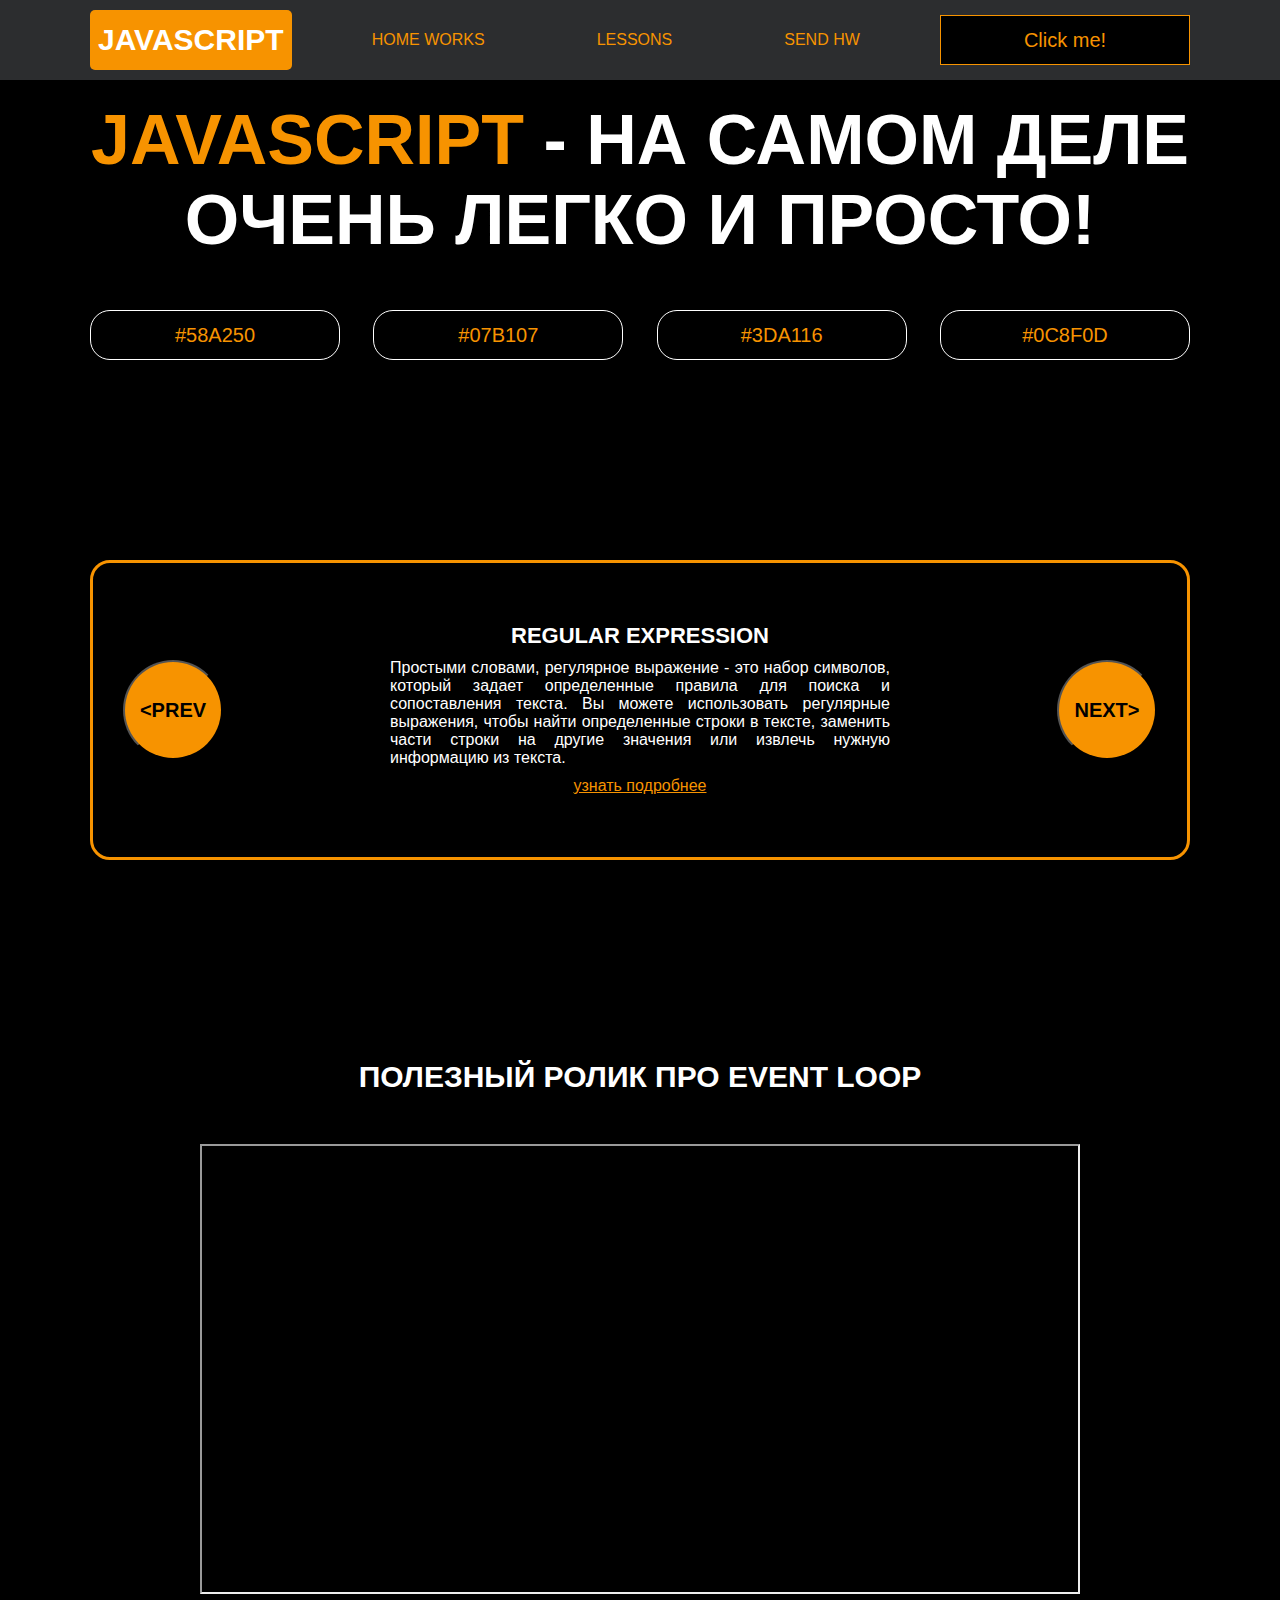
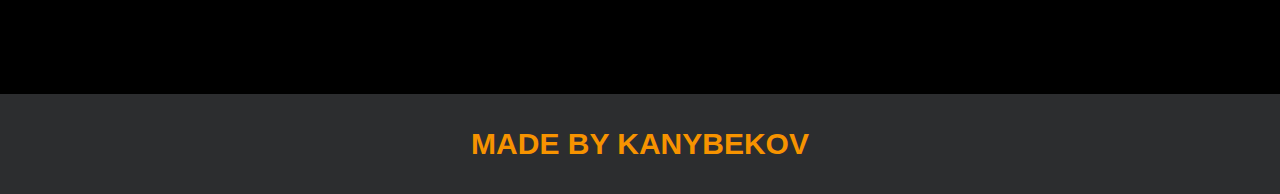
<file: index.html>
<!DOCTYPE html>
<html lang="en">
<head>
    <meta charset="UTF-8">
    <meta name="viewport" content="width=device-width, initial-scale=1.0">  
    <title>Java Script</title>
    <link rel="stylesheet" href="css/bundle.css">
</head>
<body>

<div class="wrapper">
    <div class="header">
        <button class="burger_btn">
            <span></span>
            <span></span>
            <span></span>
        </button>
        <div class="container">
            <div class="inner_header">
                <a href="index.html">
                    <div class="logotype">
                        <h2>JavaScript</h2>
                    </div>
                </a>
                <ul class="menu">
                    <li class="menu_link">
                        <a href="pages/home_works.html">Home Works</a>
                    </li>
                    <li class="menu_link">
                        <a href="pages/lessons.html">Lessons</a>
                    </li>
                    <li class="menu_link">
                        <a href="https://t.me/NurDinBuy16" target="_blank">Send hw</a>
                    </li>
                </ul>
                <button class="btn" id="btn-get">Click me!</button>
            </div>
        </div>
    </div>
    <div class="main_block">
        <div class="container">
            <div class="inner_main">
                <h1><strong id="js-color">JavaScript</strong> - на самом деле очень легко и просто!</h1>
                <div class="colors-buttons">
                    <button class="btn btn-color"></button>
                    <button class="btn btn-color"></button>
                    <button class="btn btn-color"></button>
                    <button class="btn btn-color"></button>
                </div>
            </div>
        </div>
    </div>
    <div class="slider_block">
        <div class="container">
            <div class="inner_slider">
                <div class="slider">
                    <button class="btn-slide" id="prev">&lt;prev</button>
                    <div class="slide active_slide">
                        <div class="slide_card">
                            <h3>regular expression</h3>
                            <p>Простыми словами, регулярное выражение - это набор символов, который задает определенные правила для поиска и сопоставления текста. Вы можете использовать регулярные выражения, чтобы найти определенные строки в тексте, заменить части строки на другие значения или извлечь нужную информацию из текста.</p>
                            <a href="https://developer.mozilla.org/ru/docs/Web/JavaScript/Guide/Regular_expressions" target="_blank">узнать подробнее</a>
                        </div>
                    </div>
                    <div class="slide">
                        <div class="slide_card">
                            <h3>recursion</h3>
                            <p>Простыми словами, рекурсия - это, когда функция делает повторяющиеся вызовы самой себя для решения задачи, пока не достигнет определенного условия выхода из рекурсии.</p>
                            <a href="https://learn.javascript.ru/recursion" target="_blank">узнать подробнее</a>
                        </div>
                    </div>
                    <div class="slide">
                        <div class="slide_card">
                            <h3>json</h3>
                            <p>Простыми словами, JSON - это способ представления данных в виде текста, чтобы они могли быть легко поняты и использованы различными программами. Он использует простые правила для описания объектов и массивов, а также для представления простых типов данных, таких как строки, числа, логические значения и т.д.</p>
                            <a href="https://developer.mozilla.org/ru/docs/Learn/JavaScript/Objects/JSON" target="_blank">узнать подробнее</a>
                        </div>
                    </div>
                    <div class="slide">
                        <div class="slide_card">
                            <h3>event loop</h3>
                            <p>Простыми словами, event loop похож на дежурного, который непрерывно проверяет, произошло ли какое-либо событие, и реагирует на него, когда оно происходит. Он имеет список задач, которые нужно выполнить, и он перебирает этот список событий одно за другим, обрабатывая каждое событие, когда оно наступает.</p>
                            <a href="https://highload.today/kak-ustroen-event-loop-v-javascript-parallelnaya-model-i-tsikl-sobytij/" target="_blank">узнать подробнее</a>
                        </div>
                    </div>
                    <button class="btn-slide" id="next">next&gt;</button>
                </div>
            </div>
        </div>
    </div>
    <div class="block_video">
        <div class="container">
            <h3>Полезный ролик про Event Loop</h3>
            <div class="inner_block_video">
                <iframe width="80%" height="450" src="https://www.youtube.com/embed/zDlg64fsQow" title="YouTube video player" frameborder="2" allow="autoplay; clipboard-write; encrypted-media; gyroscope; picture-in-picture; web-share" allowfullscreen></iframe>
            </div>
        </div>
    </div>
    <div class="footer">
        <div class="container">
            <a href="https://t.me/Kanybekovv_B" target="_blank">
                <div class="inner_footer">
                    <h2>Made by Kanybekov</h2>
                </div>
            </a>
        </div>
    </div>
</div>

<div class="modal">
    <div class="modal_dialog">
        <div class="modal_content">
            <form action="#">
                <div class="modal_close">&times;</div>
                <div class="modal_title">Мы свяжемся с вами как можно быстрее!</div>
                <input required placeholder="Ваше имя" name="name" type="text" class="modal_input">
                <input required placeholder="Ваш номер телефона" name="phone" type="phone" class="modal_input">
                <button class="btn btn_dark btn_min">Перезвонить мне</button>
            </form>
        </div>
    </div>
</div>

</body>
<script src="js/main.js"></script>
<script src="js/modal.js"></script>
</html>
</file>
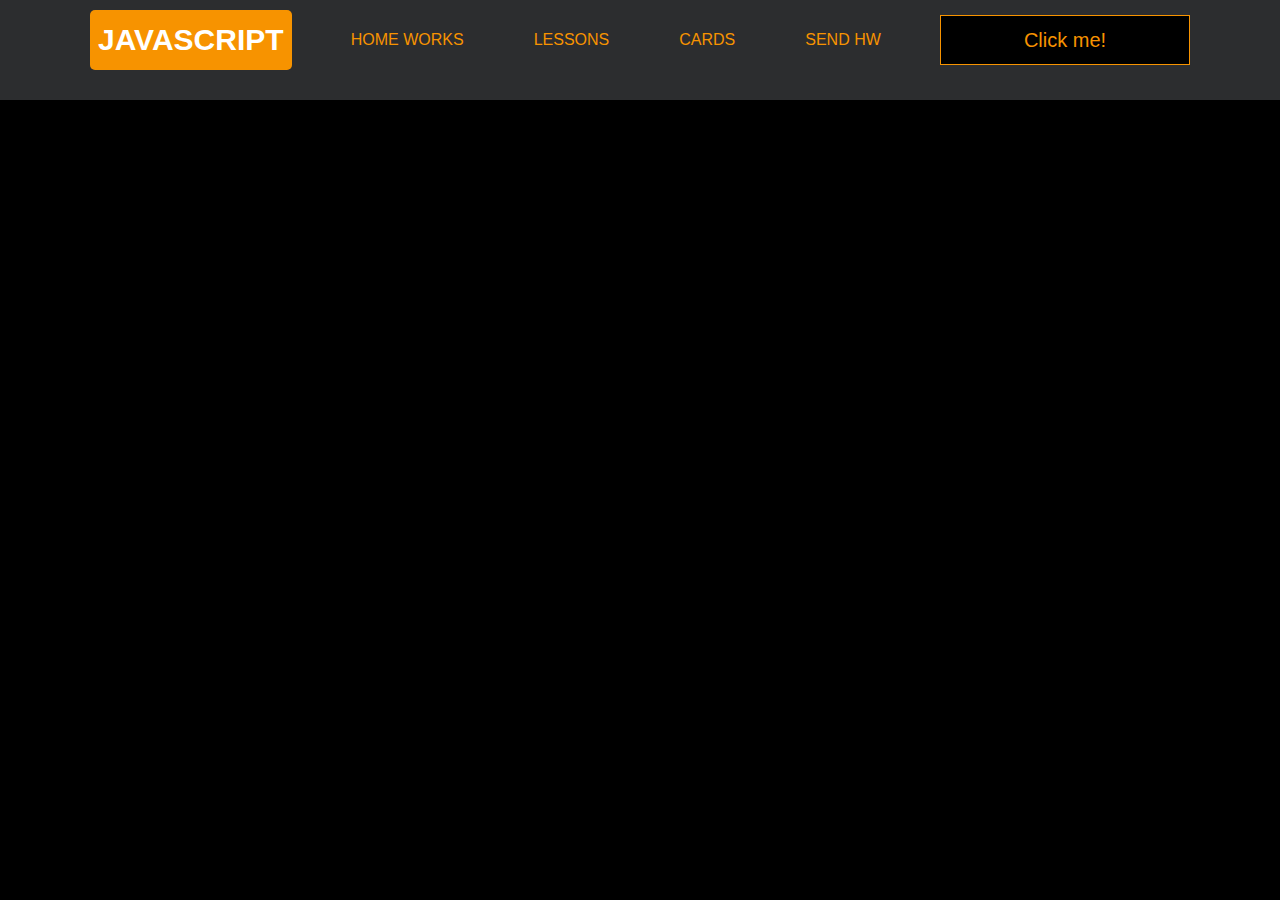
<file: pages/card.html>
<!DOCTYPE html>
<html lang="en">
<head>
    <meta charset="UTF-8">
    <meta name="viewport" content="width=device-width, initial-scale=1.0">
    <link rel="stylesheet" href="../css/bundle.css">
    <title>Cards</title>
</head>
<body>
    <div class="wrapper">
        <div class="header">
        <button class="burger_btn">
            <span></span>
            <span></span>
            <span></span>
        </button>
        <div class="container">
            <div class="inner_header">
                <a href="../index.html">
                    <div class="logotype">
                        <h2>Java<span>Script</span></h2>
                    </div>
                </a>
                <ul class="menu">
                    <li class="menu_link">
                        <a href="../pages/home_works.html">Home Works</a>
                    </li>
                    <li class="menu_link">
                        <a href="../pages/lessons.html">Lessons</a>
                    </li>
                    <li class="menu_link">
                        <a href="../pages/card.html">Cards</a>
                    </li>
                    <li class="menu_link">
                        <a href="https://t.me/NurDinBuy16" target="_blank">Send hw</a>
                    </li>
                </ul>
                <button class="btn" id="btn-get">Click me!</button>
            </div>
        </div>
    </div>

    <div class="cards">
        <div class="container">
            <div class="inner_cards"></div>
        </div>
    </div>

    <div class="footer">
        <div class="container">
            <a href="https://t.me/Kanybekovv_B" target="_blank">
                <div class="inner_footer">
                    <h2>Made by Kanybekov</h2>
                </div>
            </a>
        </div>
    </div>
</div>

<div class="modal">
    <div class="modal_dialog">
        <div class="modal_content">
            <form action="#">
                <div class="modal_close">&times;</div>
                <div class="modal_title">Мы свяжемся с вами как можно быстрее!</div>
                <input required placeholder="Ваше имя" name="name" type="text" class="modal_input">
                <input required placeholder="Ваш номер телефона" name="phone" type="phone" class="modal_input">
                <button class="btn btn_dark btn_min">Перезвонить мне</button>
            </form>
        </div>
    </div>
</div>
</body>
<script src="../js/card.js"></script>
<script src="../js/modal.js"></script>
</html>
</file>
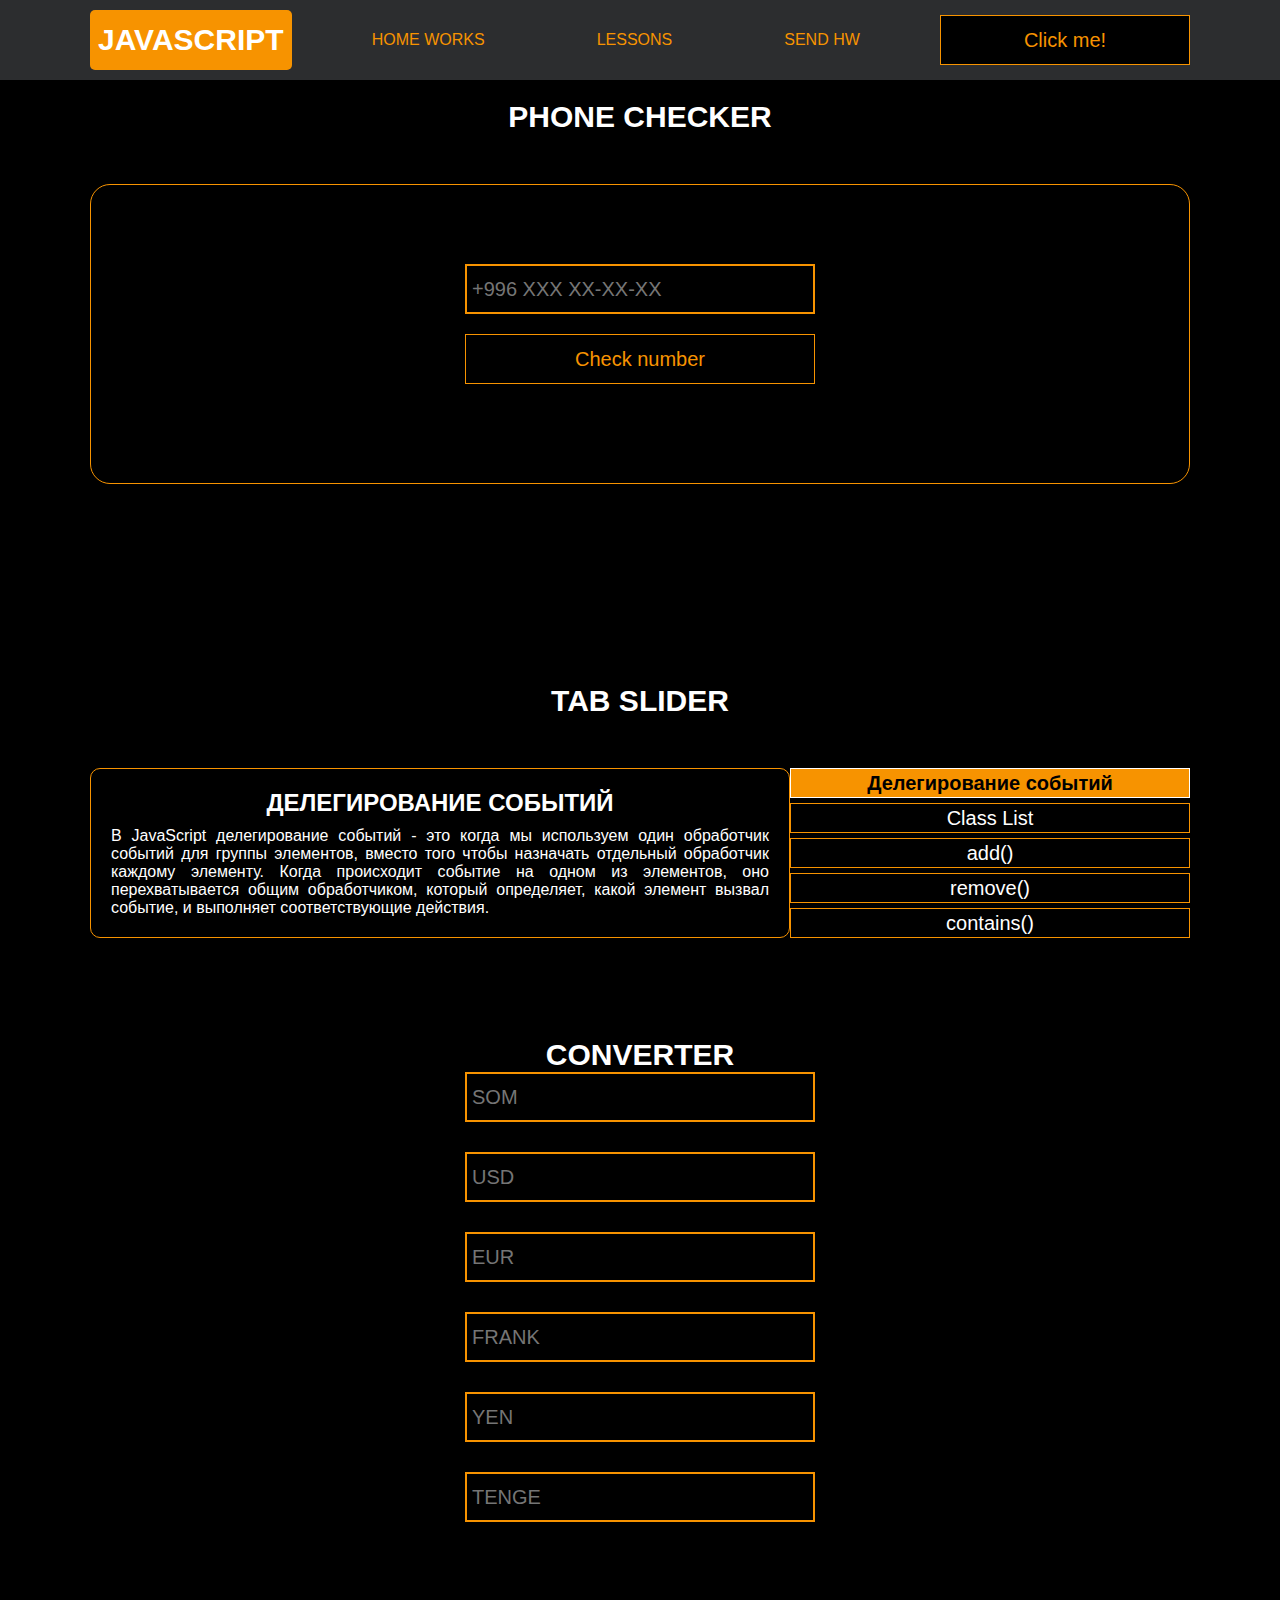
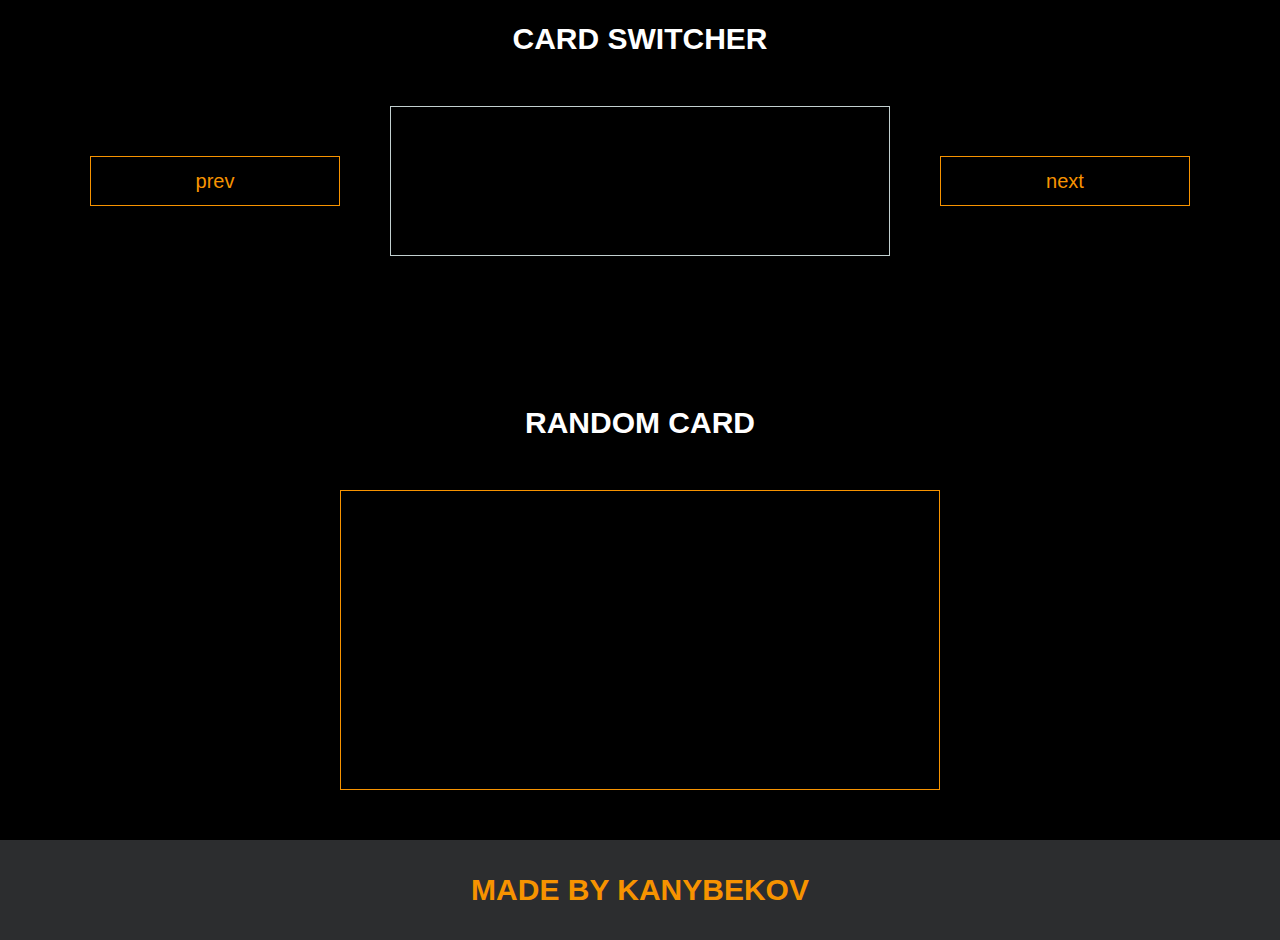
<file: pages/lessons.html>
<!DOCTYPE html>
<html lang="en">
<head>
    <meta charset="UTF-8">
    <meta name="viewport" content="width=device-width, initial-scale=1.0">
    <title>Lessons</title>
    <link rel="stylesheet" href="../css/bundle.css">
</head>
<body>

<div class="wrapper">
    <div class="header">
        <button class="burger_btn">
            <span></span>
            <span></span>
            <span></span>
        </button>
        <div class="container">
            <div class="inner_header">
                <a href="../index.html">
                    <div class="logotype">
                        <h2>Java<span>Script</span></h2>
                    </div>
                </a>
                <ul class="menu">
                    <li class="menu_link">
                        <a href="../pages/home_works.html">Home Works</a>
                    </li>
                    <li class="menu_link">
                        <a href="../pages/lessons.html">Lessons</a>
                    </li>
                    <li class="menu_link">
                        <a href="https://t.me/NurDinBuy16" target="_blank">Send hw</a>
                    </li>
                </ul>
                <button class="btn" id="btn-get">Click me!</button>
            </div>
        </div>
    </div>
    <div class="phone_block">
        <div class="container">
            <h3>Phone checker</h3>
            <div class="inner_phone_block">
                <div class="form_phone">
                    <label for="phone_input"></label>
                    <input type="text" id="phone_input" placeholder="+996 XXX XX-XX-XX">
                    <button class="btn" id="phone_button">Check number</button>
                    <span class="checker" id="phone_result"></span>
                </div>
            </div>
        </div>
    </div>
    <div class="tab_slider">
        <div class="container">
            <h3>tab slider</h3>
            <div class="inner_tab_slider">
                <div class="tab_contents_block">
                    <div class="tab_content_block">
                        <h4>Делегирование событий</h4>
                        <p>В JavaScript делегирование событий - это когда мы используем один обработчик событий для группы элементов, вместо того чтобы назначать отдельный обработчик каждому элементу. Когда происходит событие на одном из элементов, оно перехватывается общим обработчиком, который определяет, какой элемент вызвал событие, и выполняет соответствующие действия.</p>
                    </div>
                    <div class="tab_content_block">
                        <h4>classList</h4>
                        <p>classList в JavaScript - это свойство, которое позволяет нам работать с классами элемента HTML. С помощью classList мы можем добавлять, удалять или проверять наличие классов у элемента. Допустим, у нас есть элемент на веб-странице, и мы хотим изменить его классы с помощью JavaScript. Вместо того, чтобы обращаться напрямую к атрибуту class, мы можем использовать свойство classList этого элемента. </p>
                    </div>
                    <div class="tab_content_block">
                        <h4>add()</h4>
                        <p>Метод add позволяет добавить новый класс к списку классов элемента. Например, element.classList.add('new-class') добавит класс с именем "new-class" к элементу.</p>
                    </div>
                    <div class="tab_content_block">
                        <h4>remove()</h4>
                        <p>Метод remove позволяет удалить класс из списка классов элемента. Например, element.classList.remove('old-class') удалит класс с именем "old-class" из элемента.</p>
                    </div>
                    <div class="tab_content_block">
                        <h4>contains()</h4>
                        <p>Метод contains позволяет проверить, содержит ли элемент определенный класс. Он возвращает true, если класс присутствует, и false, если его нет. Например, element.classList.contains('highlight') вернет true, если у элемента есть класс "highlight".</p>
                    </div>
                    <div class="tab_content_items">
                        <div class="tab_content_item tab_content_item_active">Делегирование событий</div>
                        <div class="tab_content_item">Class List</div>
                        <div class="tab_content_item">add()</div>
                        <div class="tab_content_item">remove()</div>
                        <div class="tab_content_item">contains()</div>
                    </div>
                </div>
            </div>
        </div>
    </div>
    <div class="converter">
        <div class="container">
            <h3>converter</h3>
            <div class="inner_converter">
                <div class="som">
                    <label for="som"></label>
                    <input type="number" id="som" placeholder="SOM">
                </div>
                <div class="usd">
                    <label for="usd"></label>
                    <input type="number" id="usd" placeholder="USD">
                </div>
                <div class="eur">
                    <label for="eur"></label>
                    <input type="number" id="eur" placeholder="EUR">
                </div>
                <div class="won">
                    <label for="frank"></label>
                    <input type="number" id="frank" placeholder="FRANK">
                </div>
                <div class="yen">
                    <label for="yen"></label>
                    <input type="number" id="yen" placeholder="YEN">
                </div>
                <div class = "tenge">
                    <label for="tenge"></label>
                    <input type="number" id="tenge" placeholder="TENGE">
                </div>
            </div>
        </div>
    </div>
    <div class="card_switcher">
        <div class="container">
            <h3>Card Switcher</h3>
            <div class="inner_card_switcher">
                <button class="btn" id="btn-prev">prev</button>
                <div class="card"></div>
                <button class="btn" id="btn-next">next</button>
            </div>
        </div>
    </div>

    <div class="random_Card">
        <div class="container">
            <h3>Random Card</h3>
            <div class="inner_card_switcher">
                <div class="randomCard card"></div>
            </div>
        </div>
    </div>

    <div class="footer">
        <div class="container">
            <a href="https://t.me/Kanybekovv_B" target="_blank">
                <div class="inner_footer">
                    <h2>Made by Kanybekov</h2>
                </div>
            </a>
        </div>
    </div>
</div>

<div class="modal">
    <div class="modal_dialog">
        <div class="modal_content">
            <form action="#">
                <div class="modal_close">&times;</div>
                <div class="modal_title">Мы свяжемся с вами как можно быстрее!</div>
                <input required placeholder="Ваше имя" name="name" type="text" class="modal_input">
                <input required placeholder="Ваш номер телефона" name="phone" type="phone" class="modal_input">
                <button class="btn btn_dark btn_min">Перезвонить мне</button>
            </form>
        </div>
    </div>
</div>

</body>
<script src="../js/lesson.js"></script>
<script src="../js/modal.js"></script>
</html>
</file>
<file: css/bundle.css>
* {
  margin: 0;
  padding: 0;
  -webkit-box-sizing: border-box;
          box-sizing: border-box;
}

body {
  font-family: "Britannic Bold", sans-serif;
  background: #000000;
}
body .container {
  width: 1200px;
  margin: 0 auto;
}
@media (max-width: 1300px) {
  body .container {
    width: 1100px;
  }
}
@media (max-width: 1200px) {
  body .container {
    width: 1000px;
  }
}
@media (max-width: 1100px) {
  body .container {
    width: 900px;
  }
}
@media (max-width: 1000px) {
  body .container {
    width: 800px;
  }
}
@media (max-width: 900px) {
  body .container {
    width: 700px;
  }
}
@media (max-width: 800px) {
  body .container {
    width: 600px;
  }
}
@media (max-width: 700px) {
  body .container {
    width: 500px;
  }
}
@media (max-width: 600px) {
  body .container {
    width: 500px;
  }
}
body .container a {
  text-decoration: none;
}
body .container li {
  list-style: none;
}
body .container h1 {
  text-align: center;
  font-size: 70px;
  color: white;
  margin: 0 auto;
  text-transform: uppercase;
  font-weight: 600;
}
@media (max-width: 1200px) {
  body .container h1 {
    font-size: 63px;
  }
}
@media (max-width: 1100px) {
  body .container h1 {
    font-size: 57px;
  }
}
@media (max-width: 1000px) {
  body .container h1 {
    font-size: 51px;
  }
}
@media (max-width: 900px) {
  body .container h1 {
    font-size: 44px;
  }
}
@media (max-width: 700px) {
  body .container h1 {
    font-size: 39px;
  }
}
body .container h2 {
  text-align: center;
  font-size: 30px;
  color: white;
  margin: 0 auto;
  text-transform: uppercase;
  font-weight: 600;
}
body .container h3 {
  text-align: center;
  font-size: 30px;
  color: white;
  margin: 0 auto;
  text-transform: uppercase;
  font-weight: 600;
}
body .container h4 {
  font-size: 24px;
  color: white;
  text-transform: uppercase;
  font-weight: 600;
}
body .container strong {
  color: #F79300;
}
body .container label {
  font-size: 24px;
  color: #F79300;
}
body .container input {
  width: 350px;
  height: 50px;
  font-size: 20px;
  padding-left: 5px;
  color: #F79300;
  background: #000000;
  border: 2px solid #F79300;
}

.btn {
  width: 250px;
  height: 50px;
  font-size: 20px;
  cursor: pointer;
  border: 1px solid #F79300;
  background: #000000;
  color: #F79300;
}
.btn:hover {
  background: #414349;
  -webkit-transition: 1000ms;
  transition: 1000ms;
}
.btn:active {
  background: #56585D;
  border: 2px solid #F79300;
}
.btn-slide {
  display: block;
  width: 100px;
  height: 100px;
  background: #F79300;
  color: #000000;
  font-size: 20px;
  text-transform: uppercase;
  border-radius: 50%;
  font-weight: 800;
  z-index: 1;
  -webkit-transition: 1000ms;
  transition: 1000ms;
}
@media (max-width: 900px) {
  .btn-slide {
    border-radius: 5px;
    height: 50px;
    margin-top: 200px;
  }
}
.btn-slide:hover {
  background: #F79300;
  cursor: pointer;
  color: white;
  -webkit-transition: 1000ms;
  transition: 1000ms;
}

.checker {
  color: white;
  font-size: 30px;
}

.burger_btn {
  position: relative;
  width: 40px;
  height: 40px;
  cursor: pointer;
  background-color: #F79300;
  border-radius: 10px;
  display: none;
  z-index: 2;
  border: 1px solid #000000;
  margin-left: 20px;
}
@media (max-width: 900px) {
  .burger_btn {
    display: block;
  }
}
.burger_btn span {
  position: absolute;
  width: 30px;
  height: 3px;
  background: #000000;
  left: 5px;
  border-radius: 10px;
  -webkit-transition: opacity 0.5s, background-color 0.5s, -webkit-transform 0.5s;
  transition: opacity 0.5s, background-color 0.5s, -webkit-transform 0.5s;
  transition: transform 0.5s, opacity 0.5s, background-color 0.5s;
  transition: transform 0.5s, opacity 0.5s, background-color 0.5s, -webkit-transform 0.5s;
}
.burger_btn span:nth-child(1) {
  -webkit-transform: translateY(-10px);
          transform: translateY(-10px);
}
.burger_btn span:nth-child(3) {
  -webkit-transform: translateY(10px);
          transform: translateY(10px);
}

.header.open .burger_btn span:nth-child(1) {
  -webkit-transform: translateY(0) rotate(45deg);
          transform: translateY(0) rotate(45deg);
}
.header.open .burger_btn span:nth-child(2) {
  opacity: 0;
}
.header.open .burger_btn span:nth-child(3) {
  -webkit-transform: translateY(0) rotate(-45deg);
          transform: translateY(0) rotate(-45deg);
}

/* GMAIL BLOCK */
.gmail_block {
  background: #000000;
  padding: 100px 0;
}

.inner_gmail_block {
  margin-top: 50px;
  display: -webkit-box;
  display: -ms-flexbox;
  display: flex;
  -webkit-box-pack: space-evenly;
      -ms-flex-pack: space-evenly;
          justify-content: space-evenly;
  border: 1px solid #F79300;
  height: 300px;
  border-radius: 20px;
  -webkit-box-align: center;
      -ms-flex-align: center;
          align-items: center;
}

.form_gmail {
  display: -webkit-box;
  display: -ms-flexbox;
  display: flex;
  -webkit-box-orient: vertical;
  -webkit-box-direction: normal;
      -ms-flex-direction: column;
          flex-direction: column;
  -webkit-box-align: center;
      -ms-flex-align: center;
          align-items: center;
}

.form_gmail button {
  width: 100%;
  margin: 20px 0;
}

/* MOVE BLOCK */
.move_block {
  background: #000000;
  padding: 100px 0;
}

.parent_block {
  height: 500px;
  width: 500px;
  border: 2px solid #F79300;
  position: relative;
  margin: 0 auto;
}

.child_block {
  position: absolute;
  width: 50px;
  height: 50px;
  background: red;
}

.inner_move_block {
  margin-top: 50px;
}

/* STOP WATCH */
.gmail_block {
  background: #000000;
  padding: 100px 0;
}

.inner_gmail_block {
  margin-top: 50px;
  display: -webkit-box;
  display: -ms-flexbox;
  display: flex;
  -webkit-box-pack: space-evenly;
      -ms-flex-pack: space-evenly;
          justify-content: space-evenly;
  border: 1px solid #F79300;
  height: 300px;
  border-radius: 20px;
  -webkit-box-align: center;
      -ms-flex-align: center;
          align-items: center;
}

.form_gmail {
  display: -webkit-box;
  display: -ms-flexbox;
  display: flex;
  -webkit-box-orient: vertical;
  -webkit-box-direction: normal;
      -ms-flex-direction: column;
          flex-direction: column;
  -webkit-box-align: center;
      -ms-flex-align: center;
          align-items: center;
}
.form_gmail button {
  width: 100%;
  margin: 20px 0;
}

.move_block {
  background: #000000;
  padding: 100px 0;
}

.parent_block {
  height: 500px;
  width: 500px;
  border: 2px solid #F79300;
  position: relative;
  margin: 0 auto;
}

.child_block {
  position: absolute;
  width: 50px;
  height: 50px;
  background: red;
}

.inner_move_block {
  margin-top: 50px;
}

.time {
  color: white;
  display: -webkit-box;
  display: -ms-flexbox;
  display: flex;
  -webkit-box-pack: center;
      -ms-flex-pack: center;
          justify-content: center;
  font-size: 80px;
  height: 100px;
  width: 100%;
  border-bottom: 1px solid #F79300;
  margin-top: 40px;
}
.time_block {
  display: -webkit-box;
  display: -ms-flexbox;
  display: flex;
  width: 500px;
  -webkit-box-pack: justify;
      -ms-flex-pack: justify;
          justify-content: space-between;
}
.time_buttons {
  margin-top: 30px;
  width: 100%;
  display: -webkit-box;
  display: -ms-flexbox;
  display: flex;
  -webkit-box-pack: justify;
      -ms-flex-pack: justify;
          justify-content: space-between;
}

.stopwatch {
  padding: 100px 0;
  background: #000000;
}

.peopleCards {
  background: #000000;
  padding: 100px 0;
}
.peopleCards .cardContainer {
  display: -webkit-box;
  display: -ms-flexbox;
  display: flex;
  -webkit-box-pack: justify;
      -ms-flex-pack: justify;
          justify-content: space-between;
  -ms-flex-wrap: wrap;
      flex-wrap: wrap;
  margin-top: 40px;
}
.peopleCards .cardContainer .peopleCard {
  display: -webkit-box;
  display: -ms-flexbox;
  display: flex;
  -webkit-box-align: center;
      -ms-flex-align: center;
          align-items: center;
  -webkit-box-orient: vertical;
  -webkit-box-direction: normal;
      -ms-flex-direction: column;
          flex-direction: column;
  margin: 0 auto;
  width: 200px;
  height: 230px;
  border: 1px solid #F79300;
  padding: 10px;
  gap: 5px;
}
.peopleCards .cardContainer .peopleCard:hover {
  background: #414349;
  -webkit-transition: 1000ms;
  transition: 1000ms;
  cursor: pointer;
}
.peopleCards .cardContainer .peopleCard span {
  color: #F79300;
}
.peopleCards .cardContainer .peopleCard .peoplePhoto {
  width: 110px;
  height: 110px;
  border-radius: 50%;
  overflow: hidden;
  border: 2px solid #F79300;
}
.peopleCards .cardContainer .peopleCard .peoplePhoto img {
  width: 100%;
  height: 100%;
  -o-object-fit: cover;
     object-fit: cover;
  -o-object-position: center center;
     object-position: center center;
}

.modalPeople {
  background: rgba(0, 0, 0, 0.8);
  display: none;
}
.modalPeople span {
  color: #F79300;
}
.modalPeople .modalContent {
  width: 700px;
  height: 500px;
  margin: 100px auto;
}
.modalPeople .modalContent .modalInfo {
  padding: 20px;
}
.modalPeople .modalContent .modalInfo .peopleInfo {
  display: -webkit-box;
  display: -ms-flexbox;
  display: flex;
  -webkit-box-orient: vertical;
  -webkit-box-direction: normal;
      -ms-flex-direction: column;
          flex-direction: column;
  gap: 10px;
}
.modalPeople .modalContent .modalInfo .peopleInfo .photoInfo {
  display: -webkit-box;
  display: -ms-flexbox;
  display: flex;
  gap: 20px;
}
.modalPeople .modalContent .modalInfo .peopleInfo .photoInfo .fullPhoto {
  overflow: hidden;
  border: 2px solid #F79300;
  width: 150px;
  height: 150px;
}
.modalPeople .modalContent .modalInfo .peopleInfo .photoInfo .fullPhoto img {
  width: 100%;
  height: 100%;
  -o-object-fit: cover;
     object-fit: cover;
  -o-object-position: center center;
     object-position: center center;
}
.modalPeople .modalContent .modalInfo .peopleInfo .photoInfo .info {
  display: -webkit-box;
  display: -ms-flexbox;
  display: flex;
  -webkit-box-orient: vertical;
  -webkit-box-direction: normal;
      -ms-flex-direction: column;
          flex-direction: column;
  gap: 1px;
}

/* PHONE CHECKER */
.phone_block {
  background: #000000;
  padding: 100px 0;
}

.inner_phone_block {
  margin-top: 50px;
  display: -webkit-box;
  display: -ms-flexbox;
  display: flex;
  -webkit-box-pack: space-evenly;
      -ms-flex-pack: space-evenly;
          justify-content: space-evenly;
  border: 1px solid #F79300;
  height: 300px;
  border-radius: 20px;
  -webkit-box-align: center;
      -ms-flex-align: center;
          align-items: center;
}

.form_phone {
  display: -webkit-box;
  display: -ms-flexbox;
  display: flex;
  -webkit-box-orient: vertical;
  -webkit-box-direction: normal;
      -ms-flex-direction: column;
          flex-direction: column;
  -webkit-box-align: center;
      -ms-flex-align: center;
          align-items: center;
}

.form_phone button {
  width: 100%;
  margin: 20px 0;
}

/* TAB SLIDER */
.tab_slider {
  background: #000000;
  padding: 100px 0;
}

.tab_content_block {
  width: 700px;
  border: 1px solid #F79300;
  padding: 20px;
  border-radius: 10px;
  text-align: center;
  display: -webkit-box;
  display: -ms-flexbox;
  display: flex;
  -webkit-box-align: center;
      -ms-flex-align: center;
          align-items: center;
  -webkit-box-orient: vertical;
  -webkit-box-direction: normal;
      -ms-flex-direction: column;
          flex-direction: column;
  -webkit-box-pack: center;
      -ms-flex-pack: center;
          justify-content: center;
  height: 170px;
}

.tab_content_block p {
  color: white;
  margin-top: 10px;
  text-align: justify;
}

.tab_content_items {
  width: 400px;
  display: -webkit-box;
  display: -ms-flexbox;
  display: flex;
  -webkit-box-orient: vertical;
  -webkit-box-direction: normal;
      -ms-flex-direction: column;
          flex-direction: column;
  row-gap: 5px;
}

.tab_content_item {
  padding: 10px;
  height: 30px;
  color: white;
  border: 1px solid #F79300;
  text-align: center;
  font-size: 20px;
  cursor: pointer;
  display: -ms-grid;
  display: grid;
  place-content: center;
}

.tab_content_item_active {
  background: #F79300;
  color: #000000;
  font-weight: 600;
  border: 1px solid white;
}

.tab_contents_block {
  display: -webkit-box;
  display: -ms-flexbox;
  display: flex;
  -webkit-box-pack: justify;
      -ms-flex-pack: justify;
          justify-content: space-between;
  -webkit-box-align: center;
      -ms-flex-align: center;
          align-items: center;
  margin-top: 50px;
}

/*------CONVERTER---------*/
.converter {
  padding: 100px auto;
  background-color: #000000;
}
.converter .inner_converter {
  display: -webkit-box;
  display: -ms-flexbox;
  display: flex;
  -webkit-box-align: center;
      -ms-flex-align: center;
          align-items: center;
  -webkit-box-orient: vertical;
  -webkit-box-direction: normal;
      -ms-flex-direction: column;
          flex-direction: column;
  -webkit-box-pack: center;
      -ms-flex-pack: center;
          justify-content: center;
  gap: 30px;
}
.converter .inner_converter div {
  display: -webkit-box;
  display: -ms-flexbox;
  display: flex;
  -webkit-box-orient: vertical;
  -webkit-box-direction: normal;
      -ms-flex-direction: column;
          flex-direction: column;
}

/*------CARD SWITCHER------*/
.phone_block {
  background: #000000;
  padding: 100px 0;
}

.inner_phone_block {
  margin-top: 50px;
  display: -webkit-box;
  display: -ms-flexbox;
  display: flex;
  -webkit-box-pack: space-evenly;
      -ms-flex-pack: space-evenly;
          justify-content: space-evenly;
  border: 1px solid #F79300;
  height: 300px;
  border-radius: 20px;
  -webkit-box-align: center;
      -ms-flex-align: center;
          align-items: center;
}

.form_phone {
  display: -webkit-box;
  display: -ms-flexbox;
  display: flex;
  -webkit-box-orient: vertical;
  -webkit-box-direction: normal;
      -ms-flex-direction: column;
          flex-direction: column;
  -webkit-box-align: center;
      -ms-flex-align: center;
          align-items: center;
}
.form_phone button {
  width: 100%;
  margin: 20px 0;
}

.tab_slider {
  background: #000000;
  padding: 100px 0;
}

.tab_content_block {
  width: 700px;
  border: 1px solid #F79300;
  padding: 20px;
  border-radius: 10px;
  text-align: center;
  display: -webkit-box;
  display: -ms-flexbox;
  display: flex;
  -webkit-box-align: center;
      -ms-flex-align: center;
          align-items: center;
  -webkit-box-orient: vertical;
  -webkit-box-direction: normal;
      -ms-flex-direction: column;
          flex-direction: column;
  -webkit-box-pack: center;
      -ms-flex-pack: center;
          justify-content: center;
  height: 170px;
}
.tab_content_block p {
  color: white;
  margin-top: 10px;
  text-align: justify;
}

.tab_content_items {
  width: 400px;
  display: -webkit-box;
  display: -ms-flexbox;
  display: flex;
  -webkit-box-orient: vertical;
  -webkit-box-direction: normal;
      -ms-flex-direction: column;
          flex-direction: column;
  row-gap: 5px;
}

.tab_content_item {
  padding: 10px;
  height: 30px;
  color: white;
  border: 1px solid #F79300;
  text-align: center;
  font-size: 20px;
  cursor: pointer;
  display: -ms-grid;
  display: grid;
  place-content: center;
}
.tab_content_item_active {
  background: #F79300;
  color: #000000;
  font-weight: 600;
  border: 1px solid white;
}

.tab_contents_block {
  display: -webkit-box;
  display: -ms-flexbox;
  display: flex;
  -webkit-box-pack: justify;
      -ms-flex-pack: justify;
          justify-content: space-between;
  -webkit-box-align: center;
      -ms-flex-align: center;
          align-items: center;
  margin-top: 50px;
}

.card_switcher {
  background-color: #000000;
  padding: 100px 0;
}

.card {
  width: 500px;
  height: 150px;
  border: 1px solid #c2d0d0;
  text-align: center;
  display: -webkit-box;
  display: -ms-flexbox;
  display: flex;
  -webkit-box-orient: vertical;
  -webkit-box-direction: normal;
      -ms-flex-direction: column;
          flex-direction: column;
  -ms-flex-pack: distribute;
      justify-content: space-around;
  -webkit-box-align: center;
      -ms-flex-align: center;
          align-items: center;
  padding: 10px;
}
.card p {
  color: #c2d0d0;
  font-size: 20px;
}
.card span {
  color: white;
  font-size: 30px;
}

.inner_card_switcher {
  margin: 50px 0;
  display: -webkit-box;
  display: -ms-flexbox;
  display: flex;
  -webkit-box-align: center;
      -ms-flex-align: center;
          align-items: center;
  -webkit-box-pack: justify;
      -ms-flex-pack: justify;
          justify-content: space-between;
}

.randomCard {
  margin: 0 auto;
  border: 1px solid #F79300;
  width: 600px;
  height: 300px;
}
.randomCard p {
  color: #F79300;
}
.randomCard span {
  color: #F79300;
}

.header {
  height: 80px;
  background: #2c2d2f;
  display: -webkit-box;
  display: -ms-flexbox;
  display: flex;
  -webkit-box-align: center;
      -ms-flex-align: center;
          align-items: center;
  width: 100%;
  position: fixed;
  top: 0;
  z-index: 2;
}
.header .inner_header {
  height: 100%;
  display: -webkit-box;
  display: -ms-flexbox;
  display: flex;
  -webkit-box-align: center;
      -ms-flex-align: center;
          align-items: center;
  -webkit-box-pack: justify;
      -ms-flex-pack: justify;
          justify-content: space-between;
}
@media (max-width: 600px) {
  .header .inner_header #btn-get {
    width: 125px;
  }
}
.header .inner_header .logotype {
  display: -webkit-box;
  display: -ms-flexbox;
  display: flex;
  -webkit-box-align: center;
      -ms-flex-align: center;
          align-items: center;
  -webkit-box-pack: center;
      -ms-flex-pack: center;
          justify-content: center;
  font-size: 22px;
  height: 60px;
  width: -webkit-fit-content;
  width: -moz-fit-content;
  width: fit-content;
  background: #F79300;
  padding: 8px;
  color: white;
  border-radius: 5px;
  cursor: pointer;
}
.header .inner_header .menu {
  display: -webkit-box;
  display: -ms-flexbox;
  display: flex;
  -ms-flex-pack: distribute;
      justify-content: space-around;
  width: 600px;
}
@media (max-width: 900px) {
  .header .inner_header .menu {
    display: block;
    position: absolute;
    left: -200px;
    top: 0;
    background-color: #F79300;
    width: 200px;
    padding: 100px 20px 20px 20px;
    -webkit-transition: -webkit-transform 0.5s;
    transition: -webkit-transform 0.5s;
    transition: transform 0.5s;
    transition: transform 0.5s, -webkit-transform 0.5s;
  }
}
.header .inner_header .menu_link a {
  color: #F79300;
  text-transform: uppercase;
}
.header .inner_header .menu_link a:hover {
  text-decoration: underline;
}
@media (max-width: 900px) {
  .header .inner_header .menu_link a {
    color: #000000;
    font-size: 21px;
    display: block;
  }
}

@media (max-width: 900px) {
  .header.open .menu {
    -webkit-transform: translateX(100%);
            transform: translateX(100%);
  }
}

.main_block {
  padding: 100px 0;
  background: #000000;
}
.main_block .colors-buttons {
  display: -webkit-box;
  display: -ms-flexbox;
  display: flex;
  -webkit-box-pack: justify;
      -ms-flex-pack: justify;
          justify-content: space-between;
  margin-top: 50px;
}
@media (max-width: 1200px) {
  .main_block .colors-buttons {
    -ms-flex-pack: distribute;
        justify-content: space-around;
    width: 900px;
    -ms-flex-wrap: wrap;
        flex-wrap: wrap;
    margin-top: 0;
    margin: 0 auto;
  }
}
@media (max-width: 1100px) {
  .main_block .colors-buttons {
    width: 900px;
  }
}
@media (max-width: 1000px) {
  .main_block .colors-buttons {
    width: 800px;
  }
}
@media (max-width: 900px) {
  .main_block .colors-buttons {
    width: 700px;
  }
}
@media (max-width: 800px) {
  .main_block .colors-buttons {
    width: 600px;
  }
}
@media (max-width: 700px) {
  .main_block .colors-buttons {
    width: 500px;
  }
}
.main_block .colors-buttons .btn-color {
  border-radius: 20px;
  border-color: white;
}
@media (max-width: 1200px) {
  .main_block .colors-buttons .btn-color {
    margin-top: 50px;
  }
}
@media (max-width: 700px) {
  .main_block .colors-buttons .btn-color {
    width: 150px;
  }
}

.footer {
  background: #2c2d2f;
  width: 100%;
}
.footer .inner_footer {
  display: -webkit-box;
  display: -ms-flexbox;
  display: flex;
  -webkit-box-align: center;
      -ms-flex-align: center;
          align-items: center;
  -webkit-box-pack: center;
      -ms-flex-pack: center;
          justify-content: center;
  height: 100px;
}
.footer .inner_footer h2 {
  text-transform: uppercase;
  color: #F79300;
  font-weight: 600;
}

.slider_block {
  padding: 100px 0;
  background: #000000;
}
@media (max-width: 1200px) {
  .slider_block {
    padding: 0;
  }
}
@media (max-width: 1200px) {
  .slider_block .inner_slider {
    width: 1000px;
    margin: 0 auto;
  }
}
@media (max-width: 1100px) {
  .slider_block .inner_slider {
    width: 900px;
  }
}
@media (max-width: 1000px) {
  .slider_block .inner_slider {
    width: 800px;
  }
}
@media (max-width: 900px) {
  .slider_block .inner_slider {
    width: 700px;
  }
}
@media (max-width: 800px) {
  .slider_block .inner_slider {
    width: 600px;
  }
}
@media (max-width: 700px) {
  .slider_block .inner_slider {
    width: 500px;
  }
}
.slider_block .inner_slider .slider {
  position: relative;
  width: 100%;
  height: 300px;
  overflow: hidden;
  border: 3px solid #F79300;
  border-radius: 20px;
  display: -webkit-box;
  display: -ms-flexbox;
  display: flex;
  -webkit-box-align: center;
      -ms-flex-align: center;
          align-items: center;
  -webkit-box-pack: justify;
      -ms-flex-pack: justify;
          justify-content: space-between;
  padding: 0 30px;
}
@media (max-width: 700px) {
  .slider_block .inner_slider .slider {
    width: 500px;
  }
}
.slider_block .inner_slider .slider .slide {
  position: absolute;
  top: 60px;
  left: 0;
  width: 100%;
  height: 100%;
  display: none;
  -webkit-transition: opacity 0.5s ease-in-out;
  transition: opacity 0.5s ease-in-out;
}
@media (max-width: 700px) {
  .slider_block .inner_slider .slider .slide {
    top: 30px;
  }
}
.slider_block .inner_slider .slider .slide_card {
  color: white;
  margin: 0 auto;
  width: 500px;
  text-align: center;
}
.slider_block .inner_slider .slider .slide_card h3 {
  color: white;
  text-transform: uppercase;
  font-size: 22px;
}
.slider_block .inner_slider .slider .slide_card p {
  font-size: 16px;
  text-align: justify;
  margin: 10px 0;
}
@media (max-width: 700px) {
  .slider_block .inner_slider .slider .slide_card p {
    margin: 10px 30px;
  }
}
.slider_block .inner_slider .slider .slide_card a {
  color: #F79300;
  text-decoration: underline;
}
.slider_block .inner_slider .slider .slide.active_slide {
  display: block;
}

.block_video {
  background: #000000;
  padding: 100px 0;
}
.block_video .inner_block_video {
  display: -webkit-box;
  display: -ms-flexbox;
  display: flex;
  -webkit-box-pack: center;
      -ms-flex-pack: center;
          justify-content: center;
  margin-top: 50px;
}

.modal {
  position: fixed;
  height: 100%;
  width: 100%;
  top: 0;
  left: 0;
  z-index: 2;
  background: rgba(0, 0, 0, 0.8);
  display: none;
}
.modal_dialog {
  max-width: 500px;
  margin: 150px auto;
}
.modal_content {
  position: relative;
  width: 100%;
  padding: 40px;
  background-color: #000000;
  border: 2px solid #F79300;
  border-radius: 4px;
  max-height: 80vh;
  overflow-y: auto;
}
.modal_content form {
  display: -webkit-box;
  display: -ms-flexbox;
  display: flex;
  -webkit-box-orient: vertical;
  -webkit-box-direction: normal;
      -ms-flex-direction: column;
          flex-direction: column;
  -webkit-box-align: center;
      -ms-flex-align: center;
          align-items: center;
}
.modal_close {
  position: absolute;
  top: 8px;
  right: 14px;
  font-size: 30px;
  color: red;
  opacity: 0.5;
  font-weight: 700;
  border: none;
  background-color: transparent;
  cursor: pointer;
}
.modal_title {
  text-align: center;
  font-size: 22px;
  text-transform: uppercase;
  color: white;
}

.modal_input, .btn_min {
  width: 100%;
  margin-top: 10px;
  padding: 10px;
  border: 1px solid #F79300;
  background: #000000;
  font-size: 20px;
}
</file>
